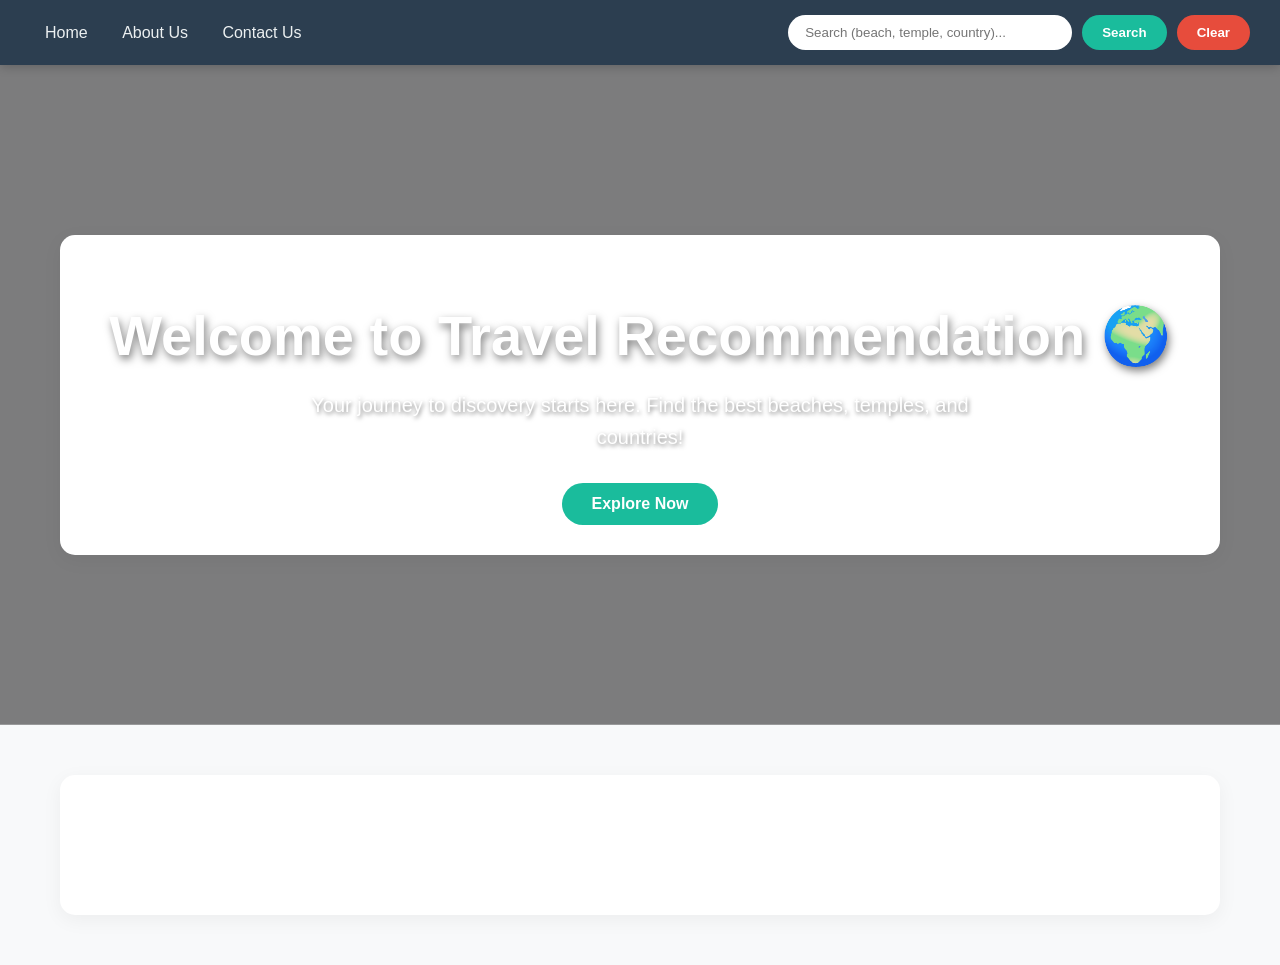
<file: index.html>
<!doctype html>
<html>
  <head>
    <title>Travel Recommendation</title>
    <link rel="stylesheet" href="style.css" />
  </head>
  <body>
    <nav>
      <div class="nav-links">
        <a href="index.html">Home</a>
        <a href="about.html">About Us</a>
        <a href="contact.html">Contact Us</a>
      </div>
      <div class="search-container">
        <input
          type="text"
          id="search"
          placeholder="Search (beach, temple, country)..."
        />
        <button id="btnSearch" onclick="search()">Search</button>
        <button id="btnClear" onclick="clearSearch()">Clear</button>
      </div>
    </nav>

    <header>
      <div class="container">
        <h1 class="hero-title">Welcome to Travel Recommendation 🌍</h1>
        <p class="hero-subtitle">
          Your journey to discovery starts here. Find the best beaches, temples,
          and countries!
        </p>
        <a href="#results" class="btn-cta">Explore Now</a>
      </div>
    </header>

    <main class="container">
      <div id="results"></div>
    </main>

    <script src="script.js"></script>
  </body>
</html>
</file>
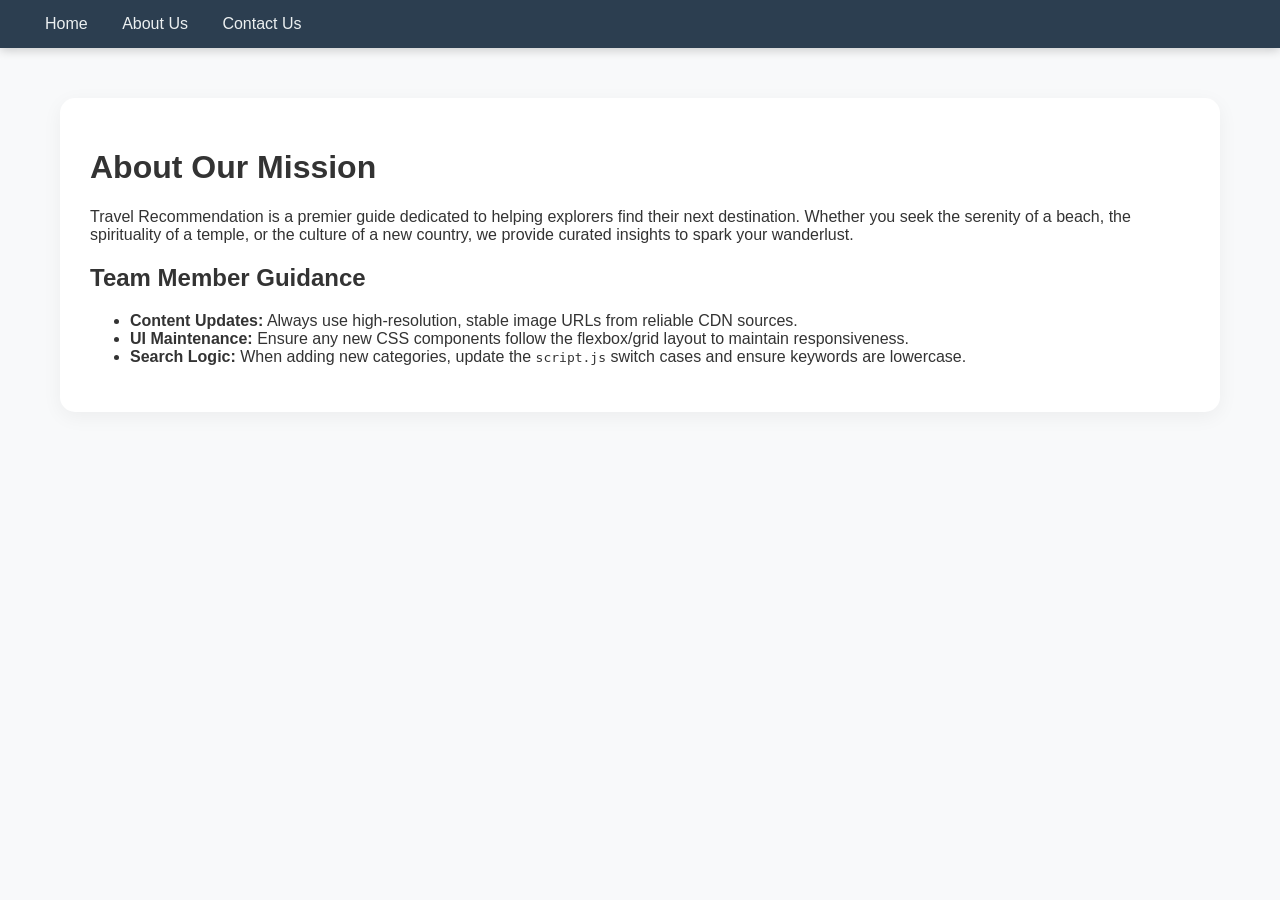
<file: about.html>
<!doctype html>
<html>
  <head>
    <title>About</title>
    <link rel="stylesheet" href="style.css" />
  </head>
  <body>
    <nav>
      <div class="nav-links">
        <a href="index.html">Home</a>
        <a href="about.html">About Us</a>
        <a href="contact.html">Contact Us</a>
      </div>
    </nav>

    <div class="container">
      <h1>About Our Mission</h1>
      <p>
        Travel Recommendation is a premier guide dedicated to helping explorers
        find their next destination. Whether you seek the serenity of a beach,
        the spirituality of a temple, or the culture of a new country, we
        provide curated insights to spark your wanderlust.
      </p>

      <section class="team-guidance">
        <h2>Team Member Guidance</h2>
        <ul>
          <li>
            <strong>Content Updates:</strong> Always use high-resolution, stable
            image URLs from reliable CDN sources.
          </li>
          <li>
            <strong>UI Maintenance:</strong> Ensure any new CSS components
            follow the flexbox/grid layout to maintain responsiveness.
          </li>
          <li>
            <strong>Search Logic:</strong> When adding new categories, update
            the <code>script.js</code> switch cases and ensure keywords are
            lowercase.
          </li>
        </ul>
      </section>
    </div>
  </body>
</html>
</file>
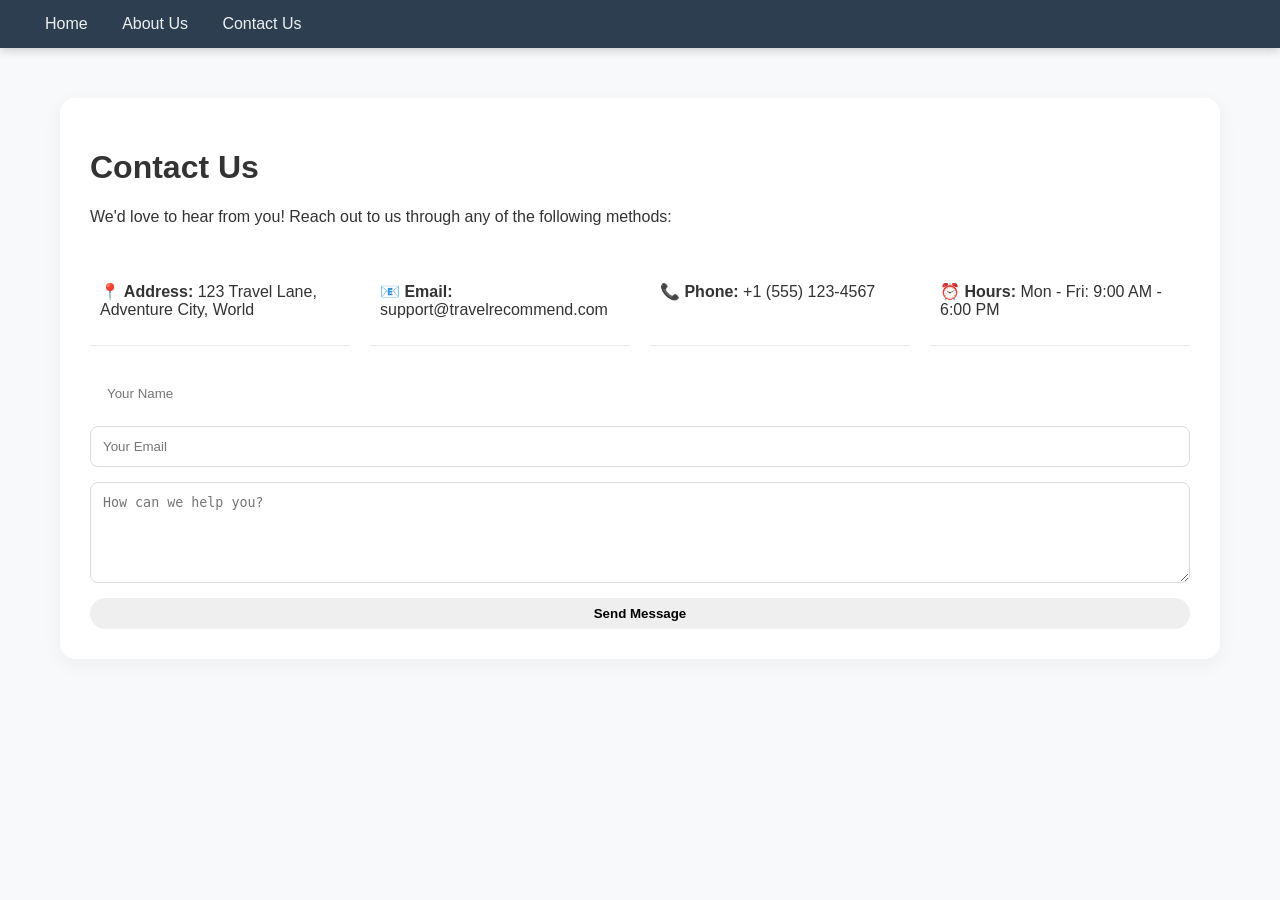
<file: contact.html>
<!doctype html>
<html>
  <head>
    <title>Contact</title>
    <link rel="stylesheet" href="style.css" />
  </head>
  <body>
    <nav>
      <div class="nav-links">
        <a href="index.html">Home</a>
        <a href="about.html">About Us</a>
        <a href="contact.html">Contact Us</a>
      </div>
    </nav>

    <div class="container">
      <h1>Contact Us</h1>
      <p>
        We'd love to hear from you! Reach out to us through any of the following
        methods:
      </p>

      <div class="contact-info">
        <div class="info-item">
          <p>
            <strong>📍 Address:</strong> 123 Travel Lane, Adventure City, World
          </p>
        </div>
        <div class="info-item">
          <p><strong>📧 Email:</strong> support@travelrecommend.com</p>
        </div>
        <div class="info-item">
          <p><strong>📞 Phone:</strong> +1 (555) 123-4567</p>
        </div>
        <div class="info-item">
          <p><strong>⏰ Hours:</strong> Mon - Fri: 9:00 AM - 6:00 PM</p>
        </div>
      </div>

      <form
        id="contactForm"
        onsubmit="
          event.preventDefault();
          alert('Message sent successfully!');
        "
      >
        <input type="text" placeholder="Your Name" required />
        <input type="email" placeholder="Your Email" required />
        <textarea
          placeholder="How can we help you?"
          rows="5"
          required
        ></textarea>
        <button type="submit">Send Message</button>
      </form>
    </div>
  </body>
</html>
</file>
<file: style.css>
/* إعدادات عامة وتنسيق الخطوط */
:root {
  --primary-color: #1abc9c;
  --secondary-color: #2c3e50;
  --accent-color: #e74c3c;
  --light-bg: #f8f9fa;
}

body {
  font-family: "Segoe UI", Tahoma, Geneva, Verdana, sans-serif;
  margin: 0;
  padding: 0;
  background-color: var(--light-bg);
  color: #333;
}

/* شريط التنقل - Navigation Bar */
nav {
  background: var(--secondary-color);
  padding: 15px 30px;
  display: flex;
  justify-content: space-between;
  align-items: center;
  position: sticky;
  top: 0;
  z-index: 1000;
  box-shadow: 0 2px 10px rgba(0, 0, 0, 0.2);
}

.nav-links a {
  color: #ecf0f1;
  margin: 0 15px;
  text-decoration: none;
  font-weight: 500;
  transition: color 0.3s ease;
}

nav a:hover {
  color: var(--primary-color);
}

/* صندوق البحث */
.search-container {
  display: flex;
  gap: 10px;
}

input[type="text"] {
  padding: 8px 15px;
  border: 2px solid transparent;
  border-radius: 20px;
  outline: none;
  width: 250px;
  transition: border-color 0.3s;
}

input[type="text"]:focus {
  border-color: var(--primary-color);
}

button {
  padding: 8px 20px;
  border: none;
  border-radius: 20px;
  cursor: pointer;
  font-weight: bold;
  transition:
    transform 0.2s,
    background 0.3s;
}

#btnSearch {
  background-color: var(--primary-color);
  color: white;
}

#btnClear {
  background-color: var(--accent-color);
  color: white;
}

button:hover {
  transform: scale(1.05);
  opacity: 0.9;
}

/* قسم الهيدر - Hero Section */
header {
  background:
    linear-gradient(rgba(0, 0, 0, 0.5), rgba(0, 0, 0, 0.5)),
    url("https://images.unsplash.com/photo-1488085061387-422e29b40080?q=80&w=1200&auto=format&fit=crop");
  background-size: cover;
  background-position: center;
  color: white;
  padding: 120px 20px;
  margin-bottom: 30px;
  text-align: center;
}

.hero-title {
  font-size: 3.5rem;
  margin-bottom: 20px;
  text-shadow: 2px 4px 8px rgba(0, 0, 0, 0.5);
  font-weight: 700;
}

.hero-subtitle {
  font-size: 1.25rem;
  max-width: 700px;
  margin: 0 auto 30px;
  text-shadow: 1px 2px 4px rgba(0, 0, 0, 0.5);
  line-height: 1.6;
}

.btn-cta {
  display: inline-block;
  padding: 12px 30px;
  background-color: var(--primary-color);
  color: white;
  text-decoration: none;
  border-radius: 30px;
  font-weight: bold;
  transition:
    background 0.3s,
    transform 0.2s;
}

.btn-cta:hover {
  background-color: #16a085;
  transform: scale(1.05);
}

/* تنسيق النتائج - Results Grid */
#results {
  display: grid;
  grid-template-columns: repeat(auto-fit, minmax(300px, 1fr));
  gap: 25px;
  padding: 40px 20px;
}

/* تصميم الكارت - Result Card */
.result-card {
  background: white;
  border-radius: 15px;
  overflow: hidden;
  box-shadow: 0 10px 20px rgba(0, 0, 0, 0.08);
  transition: transform 0.3s ease;
}

.result-card:hover {
  transform: translateY(-10px);
}

.result-card img {
  width: 100%;
  height: 200px;
  object-fit: cover;
  margin: 0; /* إلغاء الهامش القديم */
}

.result-card h3 {
  padding: 15px;
  margin: 0;
  color: var(--secondary-color);
  text-align: center;
}

/* تنسيق الصفحات الأخرى (About & Contact) */
.container {
  max-width: 1100px;
  margin: 50px auto;
  padding: 30px;
  background: white;
  border-radius: 15px;
  box-shadow: 0 5px 20px rgba(0, 0, 0, 0.05);
}

.contact-info {
  display: grid;
  grid-template-columns: repeat(auto-fit, minmax(200px, 1fr));
  gap: 20px;
  margin: 30px 0;
  text-align: left;
}

.info-item {
  padding: 10px;
  border-bottom: 1px solid #eee;
}

form {
  display: flex;
  flex-direction: column;
  gap: 15px;
}

form input,
form textarea {
  padding: 12px;
  border: 1px solid #ddd;
  border-radius: 8px;
}
</file>
